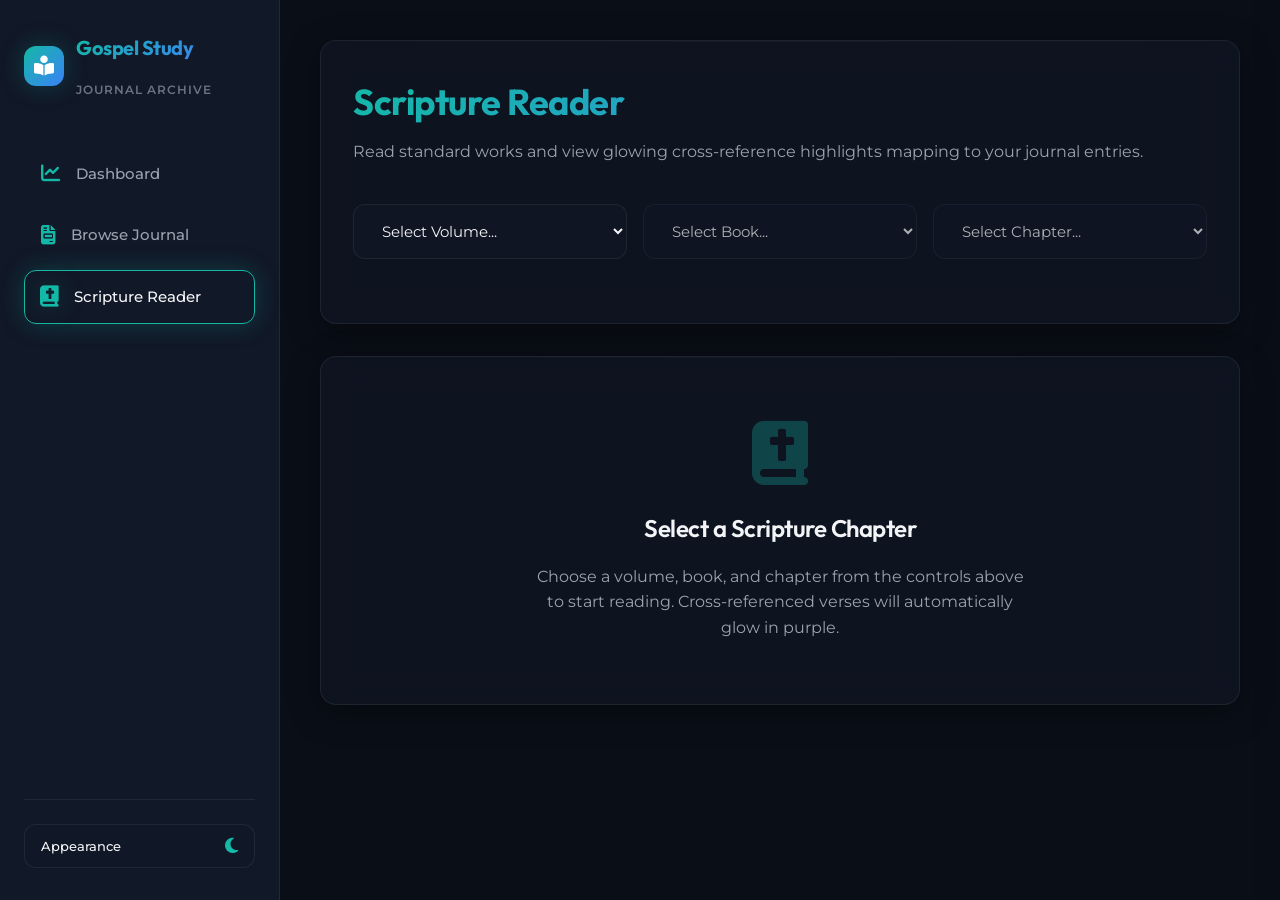
<file: scriptures.html>
<!DOCTYPE html>
<html lang="en">
<head>
    <meta charset="UTF-8">
    <meta name="viewport" content="width=device-width, initial-scale=1.0">
    <title>LDS Scriptures Reader & Study Footnotes</title>
    <!-- Core CSS -->
    <link rel="stylesheet" href="css/style.css">
    <!-- FontAwesome for Icons -->
    <link rel="stylesheet" href="https://cdnjs.cloudflare.com/ajax/libs/font-awesome/6.4.0/css/all.min.css">
</head>
<body>
    <div class="app-container">
        <!-- Sidebar Navigation -->
        <aside class="sidebar">
            <div class="logo-container">
                <div class="logo-icon">
                    <i class="fa-solid fa-book-open-reader"></i>
                </div>
                <div class="logo-text">
                    <h1>Gospel Study</h1>
                    <span>Journal Archive</span>
                </div>
            </div>
            
            <nav class="nav-menu">
                <li class="nav-item" id="nav-dashboard">
                    <a href="index.html">
                        <i class="fa-solid fa-chart-line"></i>
                        <span>Dashboard</span>
                    </a>
                </li>
                <li class="nav-item" id="nav-articles">
                    <a href="index.html?tab=articles">
                        <i class="fa-solid fa-file-invoice"></i>
                        <span>Browse Journal</span>
                    </a>
                </li>
                <li class="nav-item active" id="nav-scriptures">
                    <a href="#">
                        <i class="fa-solid fa-book-bible"></i>
                        <span>Scripture Reader</span>
                    </a>
                </li>
            </nav>
            
            <div class="sidebar-footer">
                <button class="theme-toggle-btn" onclick="toggleTheme()">
                    <span>Appearance</span>
                    <i class="fa-solid fa-moon" id="theme-icon"></i>
                </button>
            </div>
        </aside>

        <!-- Main Content Area -->
        <main class="main-content">
            <div class="glass-panel">
                <h1 class="page-title">Scripture Reader</h1>
                <p class="page-subtitle">Read standard works and view glowing cross-reference highlights mapping to your journal entries.</p>
                
                <!-- Canon Navigation selectors -->
                <div class="scripture-selector-row">
                    <select id="select-volume" class="filter-select" onchange="onVolumeChange()">
                        <option value="">Select Volume...</option>
                        <option value="Old Testament">Old Testament</option>
                        <option value="New Testament">New Testament</option>
                        <option value="Book of Mormon">Book of Mormon</option>
                        <option value="Doctrine and Covenants">Doctrine & Covenants</option>
                        <option value="Pearl of Great Price">Pearl of Great Price</option>
                    </select>
                    
                    <select id="select-book" class="filter-select" onchange="onBookChange()" disabled>
                        <option value="">Select Book...</option>
                    </select>
                    
                    <select id="select-chapter" class="filter-select" onchange="onChapterChange()" disabled>
                        <option value="">Select Chapter...</option>
                    </select>
                </div>
            </div>

            <!-- Scripture Text Panel -->
            <div class="glass-panel" id="scripture-text-panel" style="display: none;">
                <h2 id="chapter-title" style="font-size: 1.8rem; margin-bottom: 2rem; border-bottom: 1px solid var(--glass-border); padding-bottom: 0.75rem;">Chapter Title</h2>
                
                <div class="scripture-reader-text" id="verses-container">
                    <!-- Loaded dynamically -->
                </div>
            </div>
            
            <!-- Instructions when no volume is selected -->
            <div class="glass-panel" id="reader-instruction" style="text-align: center; padding: 4rem 2rem;">
                <i class="fa-solid fa-book-bible" style="font-size: 4rem; color: var(--accent); opacity: 0.3; margin-bottom: 1.5rem; display: block;"></i>
                <h2>Select a Scripture Chapter</h2>
                <p style="color: var(--text-secondary); max-width: 500px; margin: 0.5rem auto 0 auto;">Choose a volume, book, and chapter from the controls above to start reading. Cross-referenced verses will automatically glow in purple.</p>
            </div>
        </main>
    </div>

    <!-- Footnotes Sliding Drawer Panel (from right) -->
    <div class="footnote-drawer" id="footnote-drawer">
        <div class="footnote-header">
            <h2 id="drawer-verse-title" style="font-size: 1.25rem; margin-bottom: 0;">Verse Footnotes</h2>
            <button class="footnote-close-btn" onclick="toggleFootnoteDrawer(false)">
                <i class="fa-solid fa-xmark"></i>
            </button>
        </div>
        <div class="footnote-body" id="drawer-footnotes-container">
            <!-- Loaded dynamically -->
        </div>
    </div>

    <!-- Article Reader Modal Overlay (Allows reading full article from within scripture reader page!) -->
    <div class="modal-overlay" id="article-modal" onclick="closeArticleModal(event)">
        <div class="modal-content" onclick="event.stopPropagation()">
            <button class="modal-close-btn" onclick="toggleArticleModal(false)">
                <i class="fa-solid fa-xmark"></i>
            </button>
            <div class="modal-header-panel">
                <div class="article-meta">
                    <span id="modal-article-date">Date</span>
                </div>
                <h2 class="article-title-link" id="modal-article-title" style="font-size: 1.8rem; margin-top: 0.5rem; margin-bottom: 0.75rem;">Title</h2>
                <div class="tag-cloud" id="modal-article-tags"></div>
            </div>
            <div class="modal-body-panel" id="modal-article-body">
                <!-- Body populated dynamically -->
            </div>
        </div>
    </div>

    <!-- Scriptures Reader Controller Script -->
    <script src="js/reader.js"></script>
</body>
</html>
</file>
<file: css/style.css>
@import url('https://fonts.googleapis.com/css2?family=Montserrat:wght@300;400;500;600;700&family=Outfit:wght@300;400;500;600;700&family=Lora:ital,wght@0,400;0,500;1,400&display=swap');

:root {
    /* Dark Theme Variables (Default) */
    --bg-primary: #0a0e17;
    --bg-secondary: #111827;
    --glass-bg: rgba(17, 24, 39, 0.6);
    --glass-border: rgba(255, 255, 255, 0.07);
    --glass-highlight: rgba(255, 255, 255, 0.03);
    
    --text-primary: #f3f4f6;
    --text-secondary: #9ca3af;
    --text-muted: #6b7280;
    
    --accent: #14b8a6; /* Glowing Teal */
    --accent-light: #2dd4bf;
    --accent-dark: #0f766e;
    --accent-gradient: linear-gradient(135deg, #14b8a6 0%, #3b82f6 100%);
    --glow: 0 0 25px rgba(20, 184, 166, 0.25);
    --glow-strong: 0 0 35px rgba(20, 184, 166, 0.4);
    
    --card-shadow: 0 8px 32px 0 rgba(0, 0, 0, 0.37);
    --border-radius: 16px;
    --transition: all 0.3s cubic-bezier(0.4, 0, 0.2, 1);
    
    --font-heading: 'Outfit', 'Montserrat', sans-serif;
    --font-body: 'Montserrat', sans-serif;
    --font-serif: 'Lora', Georgia, serif;
}

body.light-mode {
    /* Light Theme Variables */
    --bg-primary: #f1f5f9;
    --bg-secondary: #ffffff;
    --glass-bg: rgba(255, 255, 255, 0.7);
    --glass-border: rgba(15, 23, 42, 0.08);
    --glass-highlight: rgba(255, 255, 255, 0.4);
    
    --text-primary: #0f172a;
    --text-secondary: #475569;
    --text-muted: #94a3b8;
    
    --accent: #0d9488;
    --accent-light: #14b8a6;
    --accent-dark: #115e59;
    --accent-gradient: linear-gradient(135deg, #0d9488 0%, #2563eb 100%);
    --glow: 0 0 20px rgba(13, 148, 136, 0.15);
    --glow-strong: 0 0 30px rgba(13, 148, 136, 0.25);
    
    --card-shadow: 0 8px 32px 0 rgba(148, 163, 184, 0.15);
}

/* Reset and Core Layout */
* {
    box-sizing: border-box;
    margin: 0;
    padding: 0;
}

body {
    background-color: var(--bg-primary);
    color: var(--text-primary);
    font-family: var(--font-body);
    font-size: 16px;
    line-height: 1.6;
    overflow-x: hidden;
    transition: background-color 0.5s ease, color 0.3s ease;
}

/* Scrollbar Styles */
::-webkit-scrollbar {
    width: 8px;
    height: 8px;
}
::-webkit-scrollbar-track {
    background: var(--bg-primary);
}
::-webkit-scrollbar-thumb {
    background: var(--glass-border);
    border-radius: 4px;
}
::-webkit-scrollbar-thumb:hover {
    background: var(--accent);
}

/* App Wrapper Layout */
.app-container {
    display: flex;
    min-height: 100vh;
}

/* Left Sidebar styling */
.sidebar {
    width: 280px;
    background: var(--bg-secondary);
    border-right: 1px solid var(--glass-border);
    display: flex;
    flex-direction: column;
    padding: 2rem 1.5rem;
    position: fixed;
    height: 100vh;
    z-index: 100;
    transition: var(--transition);
}

.logo-container {
    display: flex;
    align-items: center;
    gap: 0.75rem;
    margin-bottom: 3rem;
}

.logo-icon {
    width: 40px;
    height: 40px;
    background: var(--accent-gradient);
    border-radius: 12px;
    display: flex;
    align-items: center;
    justify-content: center;
    color: #ffffff;
    font-size: 1.25rem;
    box-shadow: var(--glow);
    animation: pulse 3s infinite alternate;
}

.logo-text h1 {
    font-family: var(--font-heading);
    font-size: 1.25rem;
    font-weight: 700;
    letter-spacing: -0.5px;
    background: var(--accent-gradient);
    -webkit-background-clip: text;
    -webkit-text-fill-color: transparent;
}

.logo-text span {
    font-size: 0.75rem;
    color: var(--text-muted);
    display: block;
    text-transform: uppercase;
    letter-spacing: 1px;
    font-weight: 600;
}

/* Navigation menu */
.nav-menu {
    list-style: none;
    display: flex;
    flex-direction: column;
    gap: 0.5rem;
    flex-grow: 1;
}

.nav-item a {
    display: flex;
    align-items: center;
    gap: 1rem;
    padding: 0.85rem 1rem;
    color: var(--text-secondary);
    text-decoration: none;
    border-radius: 12px;
    font-weight: 500;
    font-size: 0.95rem;
    transition: var(--transition);
    border: 1px solid transparent;
}

.nav-item a:hover {
    color: var(--text-primary);
    background: var(--glass-highlight);
    border-color: var(--glass-border);
    transform: translateX(4px);
}

.nav-item.active a {
    color: var(--text-primary);
    background: var(--glass-bg);
    border-color: var(--accent);
    box-shadow: var(--glow);
}

.nav-item a i {
    font-size: 1.2rem;
    color: var(--accent);
    transition: var(--transition);
}

.nav-item.active a i {
    transform: scale(1.1);
    text-shadow: var(--glow);
}

/* Sidebar footer elements */
.sidebar-footer {
    display: flex;
    flex-direction: column;
    gap: 1rem;
    border-top: 1px solid var(--glass-border);
    padding-top: 1.5rem;
}

.theme-toggle-btn {
    display: flex;
    align-items: center;
    justify-content: space-between;
    padding: 0.75rem 1rem;
    background: var(--glass-bg);
    border: 1px solid var(--glass-border);
    border-radius: 12px;
    color: var(--text-primary);
    cursor: pointer;
    font-weight: 500;
    font-family: inherit;
    transition: var(--transition);
}

.theme-toggle-btn:hover {
    border-color: var(--accent);
    box-shadow: var(--glow);
}

.theme-toggle-btn i {
    color: var(--accent);
    font-size: 1.1rem;
}

/* Main Area Content */
.main-content {
    margin-left: 280px;
    flex-grow: 1;
    padding: 2.5rem;
    min-height: 100vh;
    display: flex;
    flex-direction: column;
}

/* Glassmorphic Container Panels */
.glass-panel {
    background: var(--glass-bg);
    backdrop-filter: blur(16px);
    -webkit-backdrop-filter: blur(16px);
    border: 1px solid var(--glass-border);
    border-radius: var(--border-radius);
    padding: 2rem;
    box-shadow: var(--card-shadow);
    margin-bottom: 2rem;
    position: relative;
    overflow: hidden;
}

.glass-panel::before {
    content: '';
    position: absolute;
    top: 0;
    left: 0;
    right: 0;
    height: 1px;
    background: linear-gradient(90deg, transparent, var(--glass-highlight), transparent);
}

/* Heading Typography */
h1, h2, h3, h4, h5 {
    font-family: var(--font-heading);
    font-weight: 600;
    letter-spacing: -0.5px;
    margin-bottom: 1rem;
}

.page-title {
    font-size: 2.25rem;
    font-weight: 700;
    background: var(--accent-gradient);
    -webkit-background-clip: text;
    -webkit-text-fill-color: transparent;
    margin-bottom: 0.5rem;
}

.page-subtitle {
    font-size: 1rem;
    color: var(--text-secondary);
    margin-bottom: 2.5rem;
}

/* Dashboard Metrics Layout */
.dashboard-grid {
    display: grid;
    grid-template-columns: repeat(auto-fit, minmax(220px, 1fr));
    gap: 1.5rem;
    margin-bottom: 2.5rem;
}

.metric-card {
    padding: 1.5rem;
    display: flex;
    align-items: center;
    gap: 1.25rem;
}

.metric-icon {
    width: 50px;
    height: 50px;
    background: var(--glass-highlight);
    border: 1px solid var(--glass-border);
    border-radius: 12px;
    display: flex;
    align-items: center;
    justify-content: center;
    color: var(--accent);
    font-size: 1.5rem;
    box-shadow: var(--glow);
}

.metric-info h3 {
    font-size: 0.85rem;
    color: var(--text-secondary);
    text-transform: uppercase;
    letter-spacing: 0.5px;
    margin-bottom: 0.25rem;
}

.metric-value {
    font-size: 1.75rem;
    font-weight: 700;
    font-family: var(--font-heading);
}

/* Dashboard Charts Grid */
.charts-grid {
    display: grid;
    grid-template-columns: 2fr 1fr;
    gap: 2rem;
    margin-bottom: 2rem;
}

@media (max-width: 1024px) {
    .charts-grid {
        grid-template-columns: 1fr;
    }
}

.chart-container {
    height: 320px;
    position: relative;
}

.tag-cloud {
    display: flex;
    flex-wrap: wrap;
    gap: 0.5rem;
    margin-top: 1rem;
}

.tag-pill {
    padding: 0.35rem 0.75rem;
    background: var(--glass-highlight);
    border: 1px solid var(--glass-border);
    border-radius: 50px;
    font-size: 0.8rem;
    color: var(--text-secondary);
    text-decoration: none;
    font-weight: 500;
    cursor: pointer;
    transition: var(--transition);
}

.tag-pill:hover, .tag-pill.active {
    color: #ffffff;
    background: var(--accent-gradient);
    border-color: var(--accent);
    box-shadow: var(--glow);
    transform: translateY(-2px);
}

/* Search bar styling */
.search-filter-section {
    display: flex;
    flex-wrap: wrap;
    gap: 1rem;
    margin-bottom: 2rem;
}

.search-input-wrapper {
    flex-grow: 1;
    position: relative;
    min-width: 250px;
}

.search-input-wrapper i {
    position: absolute;
    left: 1.25rem;
    top: 50%;
    transform: translateY(-50%);
    color: var(--text-secondary);
}

.search-input {
    width: 100%;
    padding: 1rem 1.25rem 1rem 3rem;
    background: var(--glass-bg);
    border: 1px solid var(--glass-border);
    border-radius: 12px;
    color: var(--text-primary);
    font-family: inherit;
    font-size: 1rem;
    transition: var(--transition);
}

.search-input:focus {
    outline: none;
    border-color: var(--accent);
    box-shadow: var(--glow-strong);
    background: var(--bg-secondary);
}

.filter-select {
    padding: 1rem 1.5rem;
    background: var(--glass-bg);
    border: 1px solid var(--glass-border);
    border-radius: 12px;
    color: var(--text-primary);
    font-family: inherit;
    font-size: 0.95rem;
    cursor: pointer;
    min-width: 180px;
    transition: var(--transition);
}

.filter-select:focus {
    outline: none;
    border-color: var(--accent);
    box-shadow: var(--glow);
}

/* Articles layout */
.articles-list {
    display: flex;
    flex-direction: column;
    gap: 1.5rem;
}

.article-card {
    cursor: pointer;
}

.article-card:hover {
    transform: translateY(-4px);
    border-color: var(--accent);
    box-shadow: var(--glow);
}

.article-header {
    display: flex;
    justify-content: space-between;
    align-items: flex-start;
    margin-bottom: 1rem;
    flex-wrap: wrap;
    gap: 0.5rem;
}

.article-meta {
    display: flex;
    align-items: center;
    gap: 1rem;
    font-size: 0.85rem;
    color: var(--text-secondary);
}

.article-source-badge {
    padding: 0.2rem 0.5rem;
    border-radius: 4px;
    font-size: 0.75rem;
    font-weight: 700;
    text-transform: uppercase;
    border: 1px solid transparent;
}

.article-source-badge.recent {
    background: rgba(20, 184, 166, 0.15);
    color: var(--accent-light);
    border-color: rgba(20, 184, 166, 0.3);
}

.article-source-badge.archive {
    background: rgba(59, 130, 246, 0.15);
    color: #60a5fa;
    border-color: rgba(59, 130, 246, 0.3);
}

.article-title-link {
    font-size: 1.4rem;
    font-weight: 700;
    color: var(--text-primary);
    margin-bottom: 0.5rem;
}

.article-preview-text {
    color: var(--text-secondary);
    font-size: 0.95rem;
    margin-bottom: 1rem;
    display: -webkit-box;
    -webkit-line-clamp: 3;
    -webkit-box-orient: vertical;
    overflow: hidden;
}

.article-scriptures-row {
    display: flex;
    flex-wrap: wrap;
    gap: 0.5rem;
    margin-top: 0.75rem;
    padding-top: 0.75rem;
    border-top: 1px dashed var(--glass-border);
}

.scripture-badge {
    padding: 0.25rem 0.65rem;
    background: rgba(139, 92, 246, 0.12);
    color: #c084fc;
    border: 1px solid rgba(139, 92, 246, 0.25);
    border-radius: 6px;
    font-size: 0.8rem;
    font-weight: 500;
    display: flex;
    align-items: center;
    gap: 0.35rem;
}

.scripture-badge i {
    font-size: 0.75rem;
}

/* Article Modal Viewer */
.modal-overlay {
    position: fixed;
    top: 0;
    left: 0;
    right: 0;
    bottom: 0;
    background: rgba(5, 7, 12, 0.85);
    backdrop-filter: blur(12px);
    z-index: 200;
    display: flex;
    align-items: center;
    justify-content: center;
    opacity: 0;
    pointer-events: none;
    transition: opacity 0.3s ease;
}

.modal-overlay.active {
    opacity: 1;
    pointer-events: all;
}

.modal-content {
    background: var(--bg-secondary);
    border: 1px solid var(--glass-border);
    border-radius: var(--border-radius);
    width: 90%;
    max-width: 800px;
    max-height: 85vh;
    display: flex;
    flex-direction: column;
    box-shadow: var(--card-shadow);
    transform: scale(0.9);
    transition: transform 0.3s cubic-bezier(0.34, 1.56, 0.64, 1);
    position: relative;
}

.modal-overlay.active .modal-content {
    transform: scale(1);
}

.modal-close-btn {
    position: absolute;
    top: 1.25rem;
    right: 1.25rem;
    background: var(--glass-bg);
    border: 1px solid var(--glass-border);
    border-radius: 50px;
    width: 36px;
    height: 36px;
    color: var(--text-primary);
    cursor: pointer;
    display: flex;
    align-items: center;
    justify-content: center;
    transition: var(--transition);
    z-index: 10;
}

.modal-close-btn:hover {
    background: var(--accent);
    color: #ffffff;
    box-shadow: var(--glow);
}

.modal-header-panel {
    padding: 2rem;
    border-bottom: 1px solid var(--glass-border);
    background: rgba(17, 24, 39, 0.3);
}

.modal-body-panel {
    padding: 2rem;
    overflow-y: auto;
    flex-grow: 1;
    font-family: var(--font-serif);
    font-size: 1.1rem;
    line-height: 1.8;
}

.modal-body-panel p {
    margin-bottom: 1.5rem;
    color: var(--text-secondary);
}

.modal-body-panel h3 {
    font-family: var(--font-heading);
    font-size: 1.3rem;
    color: var(--accent);
    margin-top: 2rem;
    margin-bottom: 0.75rem;
    border-bottom: 1px solid var(--glass-border);
    padding-bottom: 0.25rem;
}

.modal-body-panel h4 {
    font-family: var(--font-heading);
    font-size: 1.1rem;
    color: var(--text-primary);
    margin-top: 1.5rem;
    margin-bottom: 0.5rem;
}

/* Scripture Quotes inside Modal */
.modal-body-panel .scripture-quote {
    background: var(--glass-bg);
    border-left: 4px solid var(--accent);
    padding: 1.25rem 1.5rem;
    margin: 1.5rem 0;
    border-radius: 0 12px 12px 0;
    font-style: italic;
    font-size: 1.05rem;
}

/* Scripture Selector Row */
.scripture-selector-row {
    display: grid;
    grid-template-columns: repeat(auto-fit, minmax(180px, 1fr));
    gap: 1rem;
    margin-bottom: 2rem;
}

/* Scripture Reader Text View */
.scripture-reader-text {
    font-family: var(--font-serif);
    font-size: 1.15rem;
    line-height: 1.9;
    padding: 1rem;
}

.verse-item {
    margin-bottom: 1rem;
    padding: 0.5rem 1rem;
    border-radius: 8px;
    transition: var(--transition);
    position: relative;
}

.verse-item:hover {
    background: var(--glass-highlight);
}

.verse-number {
    font-family: var(--font-heading);
    font-size: 0.85rem;
    font-weight: 700;
    color: var(--accent);
    margin-right: 0.5rem;
    vertical-align: super;
}

.verse-text {
    color: var(--text-primary);
}

/* Highlighted cross-referenced verses */
.verse-item.referenced {
    border-left: 3px solid #8b5cf6;
    background: rgba(139, 92, 246, 0.05);
    cursor: pointer;
}

.verse-item.referenced:hover {
    background: rgba(139, 92, 246, 0.12);
    box-shadow: 0 0 15px rgba(139, 92, 246, 0.1);
}

.verse-item.referenced::after {
    content: '\f02d'; /* FontAwesome book icon code */
    font-family: 'Font Awesome 6 Free';
    font-weight: 900;
    font-size: 0.75rem;
    color: #a78bfa;
    position: absolute;
    right: 1rem;
    top: 50%;
    transform: translateY(-50%);
    opacity: 0.5;
    transition: var(--transition);
}

.verse-item.referenced:hover::after {
    opacity: 1;
    transform: translateY(-50%) scale(1.2);
}

/* Footnotes drawer styling */
.footnote-drawer {
    position: fixed;
    right: -450px;
    top: 0;
    bottom: 0;
    width: 420px;
    background: var(--bg-secondary);
    border-left: 1px solid var(--glass-border);
    box-shadow: -8px 0 32px rgba(0, 0, 0, 0.5);
    z-index: 150;
    display: flex;
    flex-direction: column;
    transition: right 0.4s cubic-bezier(0.16, 1, 0.3, 1);
}

.footnote-drawer.active {
    right: 0;
}

.footnote-header {
    padding: 1.5rem;
    border-bottom: 1px solid var(--glass-border);
    display: flex;
    justify-content: space-between;
    align-items: center;
}

.footnote-close-btn {
    background: none;
    border: none;
    color: var(--text-primary);
    cursor: pointer;
    font-size: 1.2rem;
    transition: var(--transition);
}

.footnote-close-btn:hover {
    color: var(--accent);
}

.footnote-body {
    padding: 1.5rem;
    overflow-y: auto;
    flex-grow: 1;
}

.footnote-article-item {
    background: var(--glass-bg);
    border: 1px solid var(--glass-border);
    border-radius: 12px;
    padding: 1.25rem;
    margin-bottom: 1.25rem;
    cursor: pointer;
    transition: var(--transition);
}

.footnote-article-item:hover {
    border-color: var(--accent);
    transform: translateY(-2px);
    box-shadow: var(--glow);
}

.footnote-article-title {
    font-weight: 700;
    font-size: 1.05rem;
    margin-bottom: 0.5rem;
    color: var(--text-primary);
}

.footnote-article-date {
    font-size: 0.8rem;
    color: var(--text-secondary);
    margin-bottom: 0.5rem;
}

.footnote-article-snippet {
    font-size: 0.85rem;
    color: var(--text-muted);
    display: -webkit-box;
    -webkit-line-clamp: 2;
    -webkit-box-orient: vertical;
    overflow: hidden;
}

/* Animations */
@keyframes pulse {
    0% {
        box-shadow: 0 0 15px rgba(20, 184, 166, 0.2);
    }
    100% {
        box-shadow: 0 0 30px rgba(20, 184, 166, 0.5);
    }
}

@keyframes fadeIn {
    from { opacity: 0; transform: translateY(10px); }
    to { opacity: 1; transform: translateY(0); }
}

.fade-in {
    animation: fadeIn 0.4s ease forwards;
}

/* Mobile responsive fixes */
@media (max-width: 768px) {
    .app-container {
        flex-direction: column;
    }
    
    .sidebar {
        width: 100%;
        height: auto;
        position: relative;
        padding: 1.5rem;
    }
    
    .main-content {
        margin-left: 0;
        padding: 1.5rem;
    }
    
    .logo-container {
        margin-bottom: 1.5rem;
    }
    
    .footnote-drawer {
        width: 100%;
        right: -100%;
    }
}
</file>
